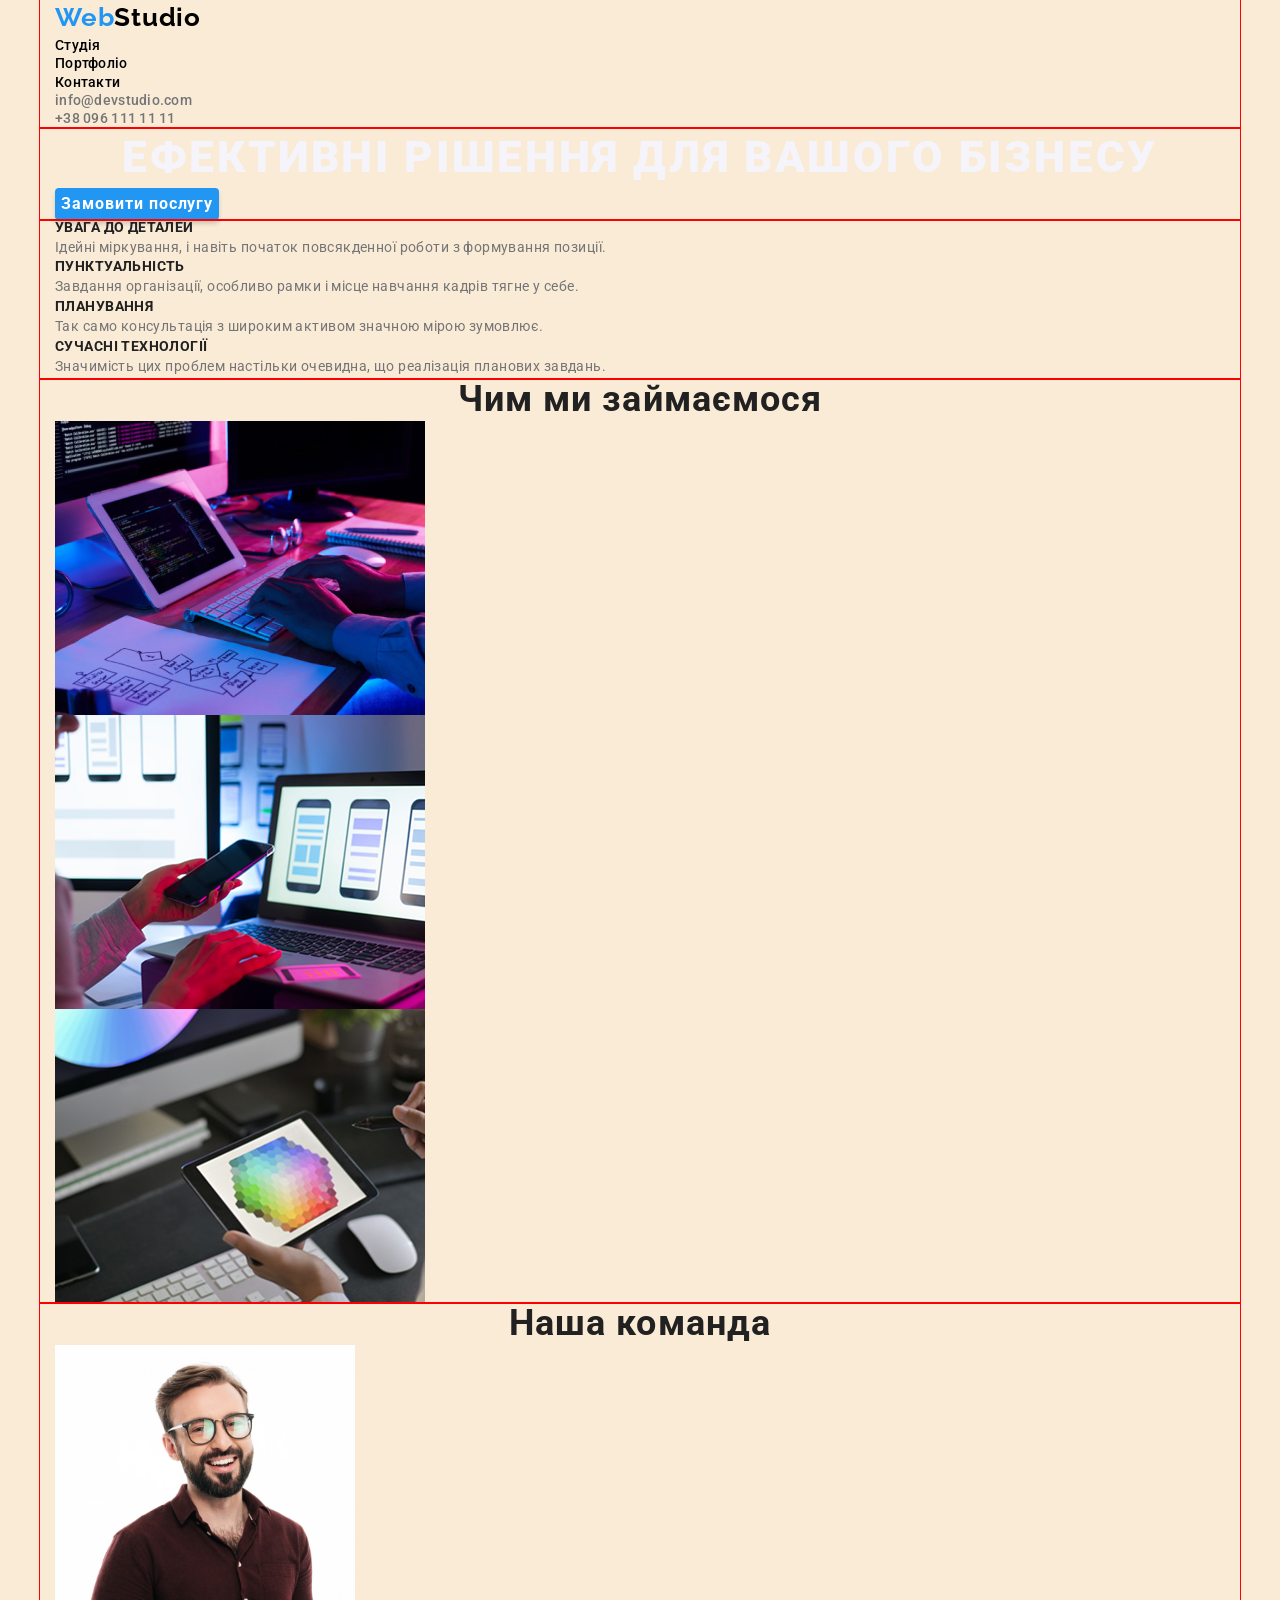
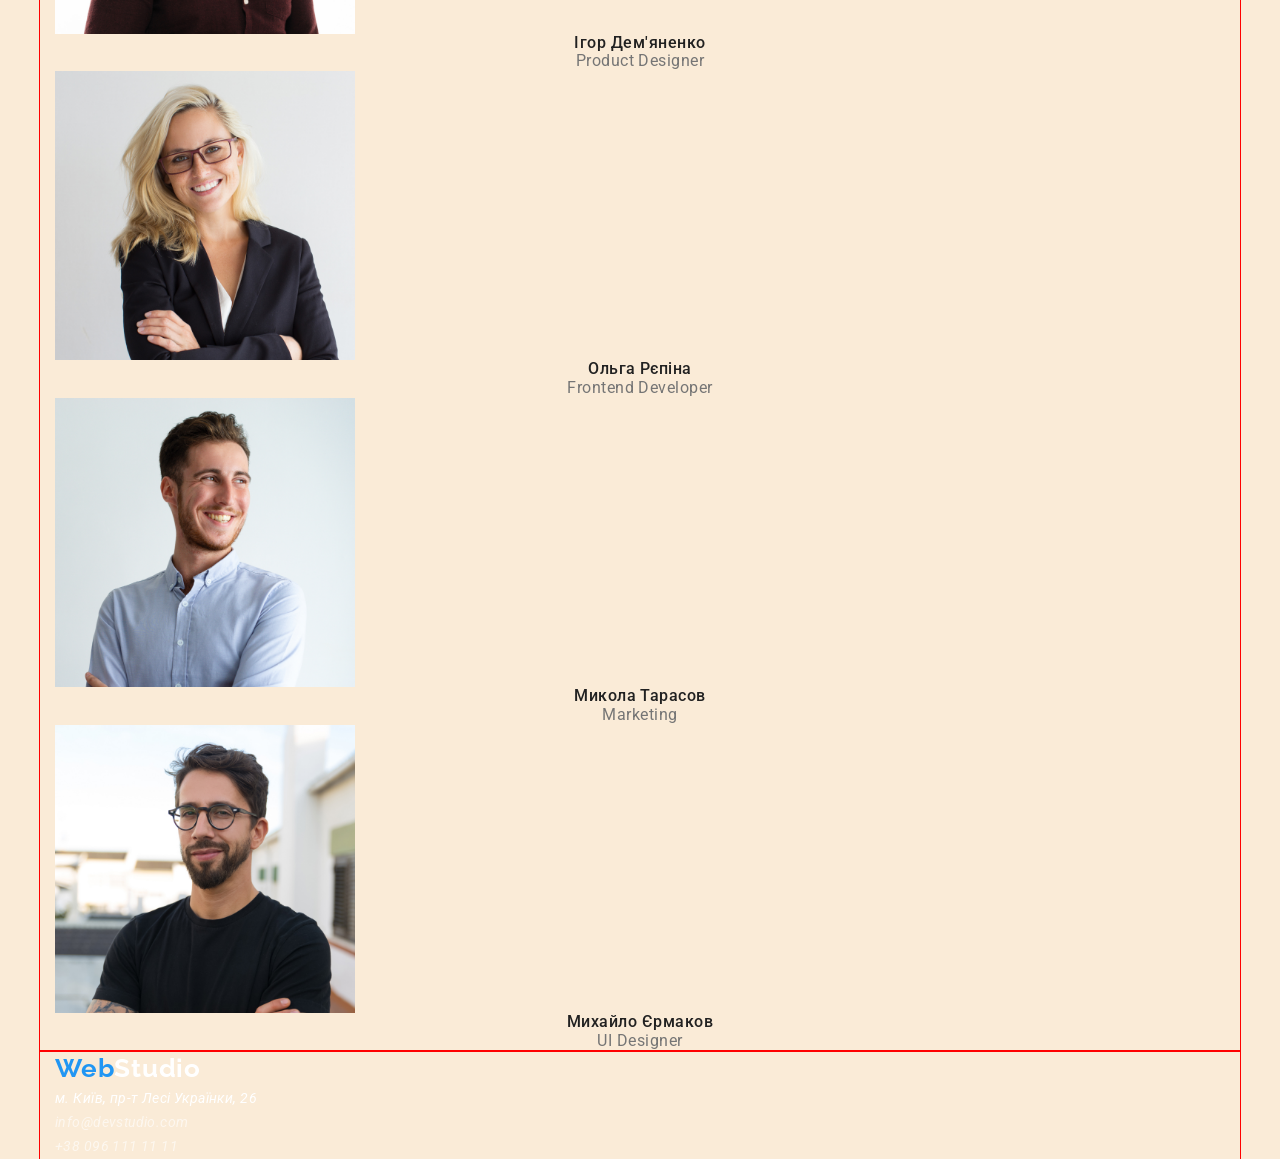
<file: index.html>
<!DOCTYPE html>
<html lang="en">
<head>
    <meta charset="UTF-8">
    <meta name="viewport" content="width=device-width, initial-scale=1.0">
    <title>WebStudio</title>
    <link rel="stylesheet" href="https://cdnjs.cloudflare.com/ajax/libs/modern-normalize/3.0.1/modern-normalize.min.css" integrity="sha512-q6WgHqiHlKyOqslT/lgBgodhd03Wp4BEqKeW6nNtlOY4quzyG3VoQKFrieaCeSnuVseNKRGpGeDU3qPmabCANg==" crossorigin="anonymous" referrerpolicy="no-referrer" />
     <link rel="preconnect" href="https://fonts.googleapis.com">
<link rel="preconnect" href="https://fonts.gstatic.com" crossorigin>
<link href="https://fonts.googleapis.com/css2?family=Kaushan+Script&family=Montserrat:ital,wght@0,100..900;1,100..900&family=Raleway:ital,wght@0,100..900;1,100..900&family=Roboto:ital,wght@0,100..900;1,100..900&display=swap" rel="stylesheet">
<link rel="stylesheet" href="./css/reset.css">
<link rel="stylesheet" href="./css/style.css">
</head>
<body>
    <header class="header">
        <div class="container">
        <a class="header-logo" href="../index.html"><span class="header-text">Web</span>Studio</a>
       <nav class="nav-header"><ul class="header-list">
<li class="header-item"><a class="header-studio" href="../index.html">Студія</a></li>
<li class="header-item"><a class="header-portfolio" href="./pages/portfolio.html">Портфоліо</a></li>
<li class="header-item"><a class="header-contact" href="#">Контакти</a></li> </ul></nav>
<ul class="header-list">
<li class="header-item"><a class="header-email" href="mailto:info@devstudio.com">info@devstudio.com</a></li>
<li class="header-item"><a class="header-tel" href="tel:+380961111111">+38 096 111 11 11</a></li>
</ul>
</div>
    </header>
    <main class="main">
       <!-- секція герой--> 
<section class="hero">
    <div class="container">
<h1 class="hero-title">Ефективні рішення для вашого бізнесу</h1>
<button class="hero-button" type="button">Замовити послугу</button>
</div>
</section>
<!-- ceкція переваги -->
<section class="advantages">
    <div class="container">
    <ul class="advantages-list">
    <li class="advantages-item"><h3 class="advantages-subtitle">УВАГА ДО ДЕТАЛЕЙ</h3>
    <p class="advantages-paragraf">Ідейні міркування, і навіть початок повсякденної роботи з формування позиції.</p>
</li><li class="advantages-item"><h3 class="advantages-subtitle">ПУНКТУАЛЬНІСТЬ</h3>
    <p class="advantages-paragraf">Завдання організації, особливо рамки і місце навчання кадрів тягне у себе.</p>
</li><li class="advantages-item"><h3 class="advantages-subtitle">ПЛАНУВАННЯ</h3>
    <p class="advantages-paragraf">Так само консультація з широким активом значною мірою зумовлює.</p>
</li><li class="advantages-item"><h3 class="advantages-subtitle">СУЧАСНІ ТЕХНОЛОГІЇ</h3>
<p class="advantages-paragraf">Значимість цих проблем настільки очевидна, що реалізація планових завдань.</p>
</li></ul>
</div>
</section>
<!-- чим ми займаємося -->
<section class="employment">
    <div class="container">
<h2 class="subtitle-employment">Чим ми займаємося</h2>
<ul class="employment-list"> <li class="employment-item"><img class="employment-img" src="./img/box1.jpg" alt="computer"></li>
<li class="employment-item"><img class="employment-img"  src="./img/img.png" alt="laptop"></li>
<li class="employment-item"><img class="employment-img"  src="./img/box3.png" alt="tablet"></li></ul>
</div>
</section>
<!-- наша команда -->
<section class="command">
    <div class="container">
<h2 class="command-subtitle">Наша команда</h2>
<ul class="command-list">
    <li class="command-item"><img class="command-img" width="300" src="./img/img.jpg" alt="Igor">
        <h3 class="command-name">Ігор Дем'яненко</h3>
        <p class="command-paragraf">Product Designer</p>
    </li>
    <li class="command-item">
        <img class="command-img" width="300" src="./img/img(1).jpg" alt="Olga">
        <h3 class="command-name">Ольга Рєпіна</h3>
        <p class="command-paragraf">Frontend Developer</p>
        
    </li>
    <li class="command-item"><img class="command-img" width="300" src="./img/img(2).jpg" alt="Mykola">
        <h3 class="command-name">Микола Тарасов</h3>
        <p class="command-paragraf">Marketing</p>
        </li>
        <li class="command-item"><img class="command-img" width="300" src="./img/img(3).jpg" alt="Mykhailo">
            <h3 class="command-name">Михайло Єрмаков</h3>
            <p class="command-paragraf">UI Designer</p></li>

</ul>
</div>
</section>
    </main>
    <footer class="footer">
       <div class="container">
        <a class="footer-logo" href="../index.html"><span class="header-text">Web</span>Studio</a>
<address class="adress">
<a class="footer-address" target="_blank" href="https://www.google.com/maps/place/%D0%B1%D1%83%D0%BB%D1%8C%D0%B2%D0%B0%D1%80+%D0%9B%D0%B5%D1%81%D1%96+%D0%A3%D0%BA%D1%80%D0%B0%D1%97%D0%BD%D0%BA%D0%B8,+26,+%D0%9A%D0%B8%D1%97%D0%B2,+02000/@50.4265807,30.5383858,17z/data=!3m1!4b1!4m6!3m5!1s0x40d4cf0e033ecbe9:0x57a4dffefec77da0!8m2!3d50.4265807!4d30.5383858!16s%2Fg%2F1tctq5jv?entry=ttu&g_ep=EgoyMDI1MDIwNS4xIKXMDSoASAFQAw%3D%3D">м. Київ, пр-т Лесі Українки, 26</a>
<ul class="footer-contacts">
<li><a class="footer-email" href="mailto:info@devstudio.com">info@devstudio.com</a></li>
<li><a class="footer-tel" href="tel:+380961111111">+38 096 111 11 11</a></li>
</ul></address>
</div>
</footer>
</body>
</html>
</file>
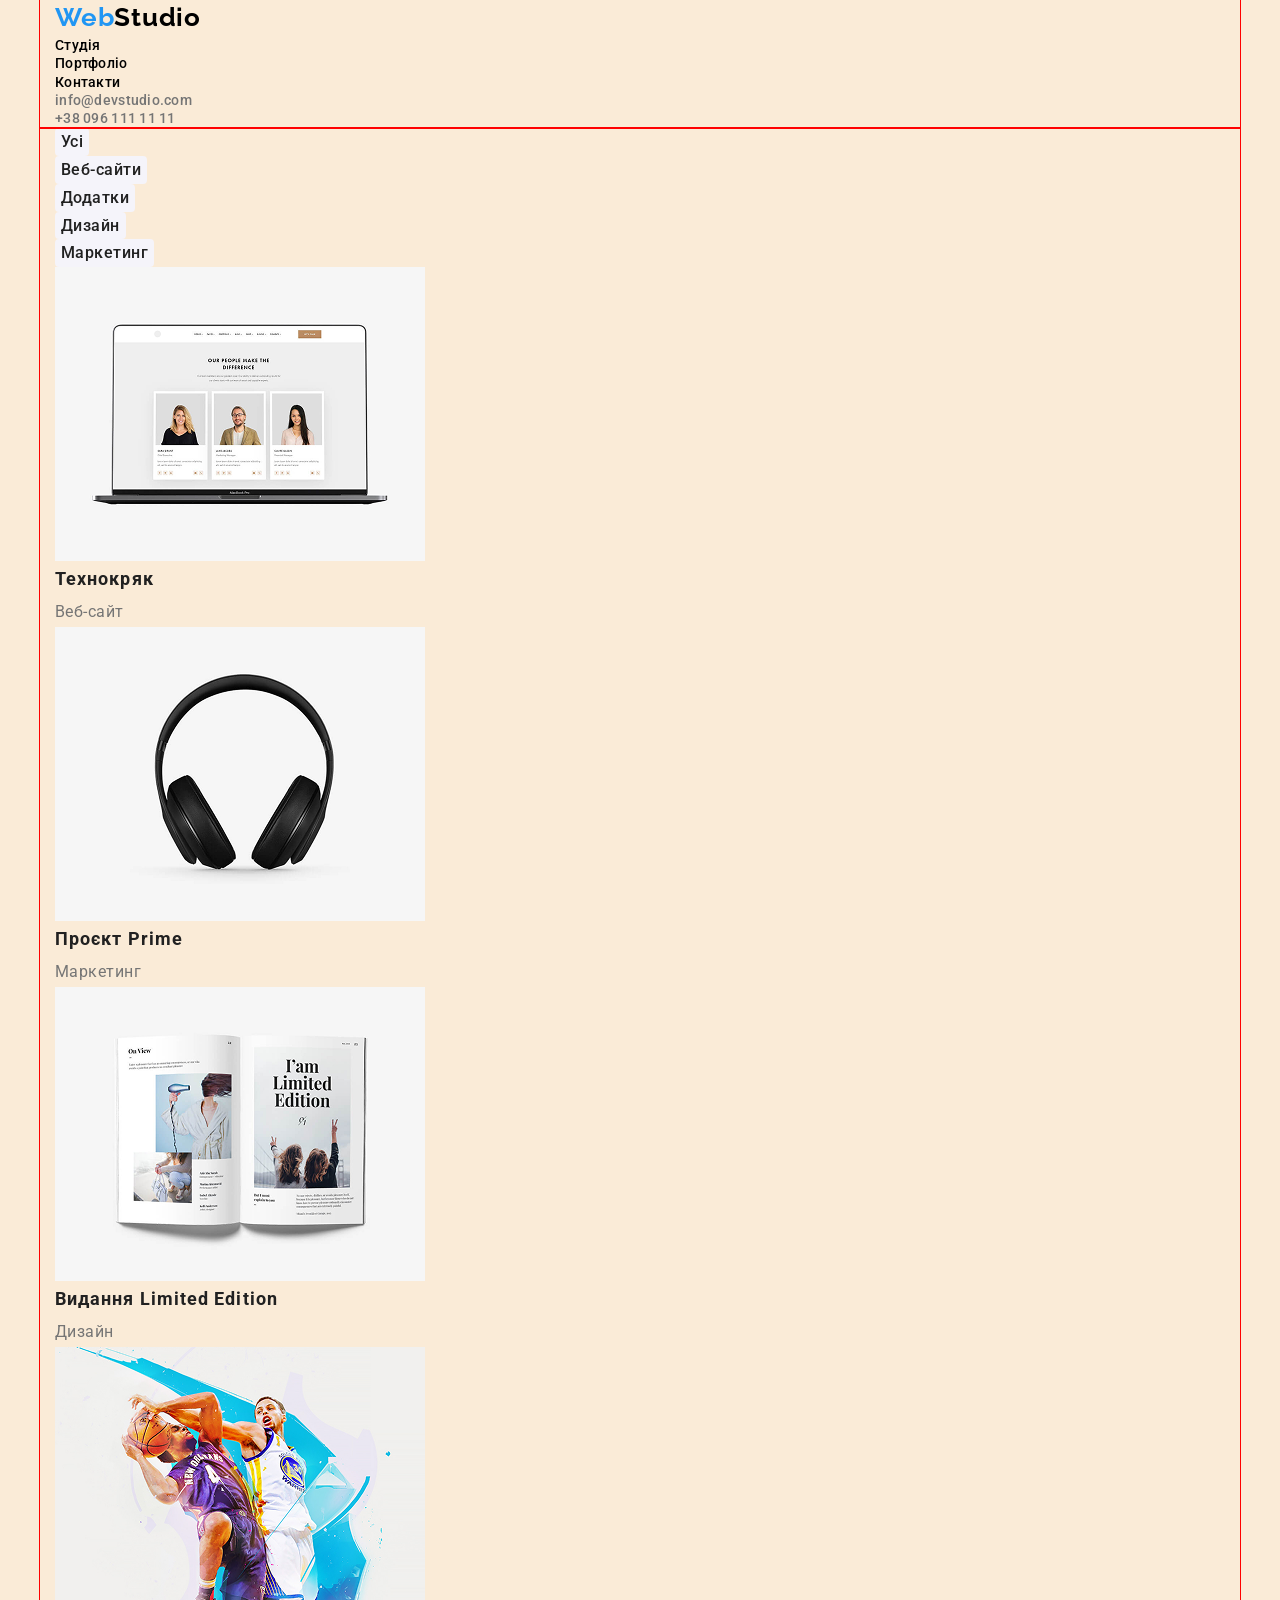
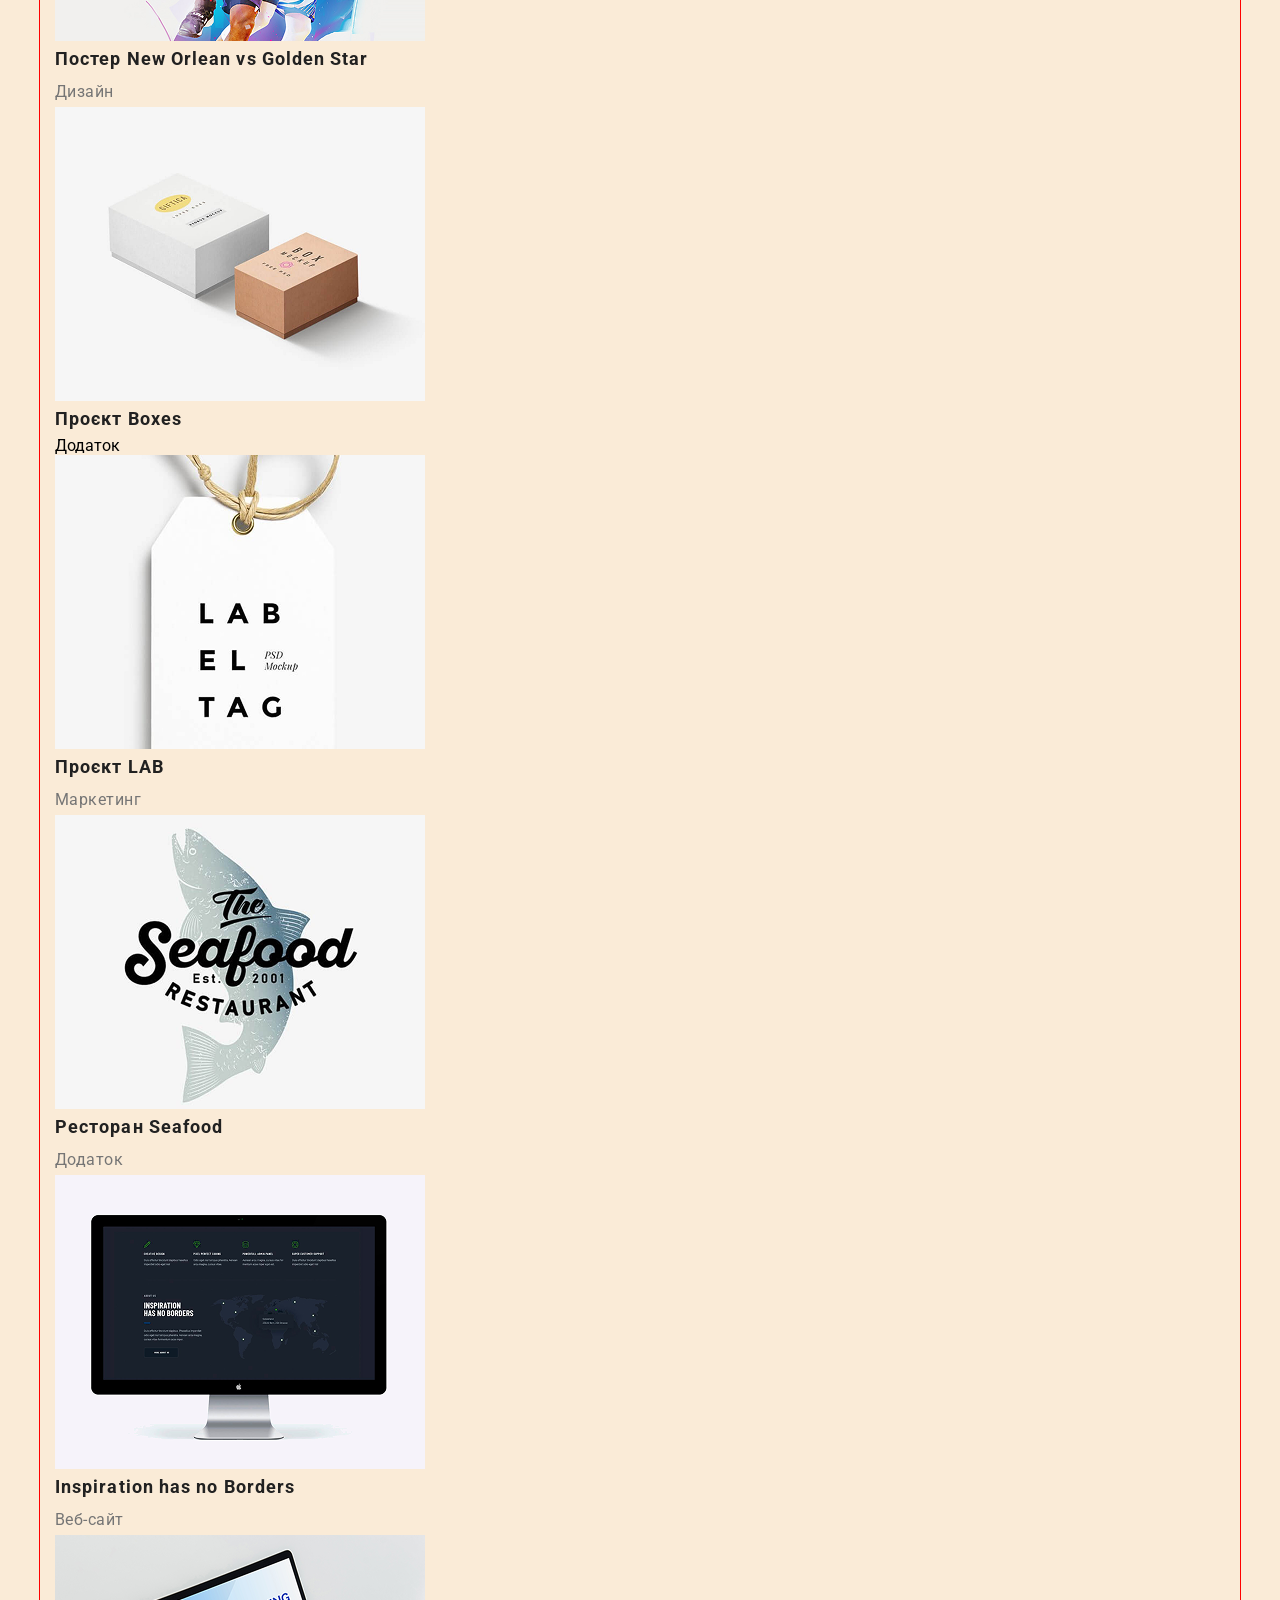
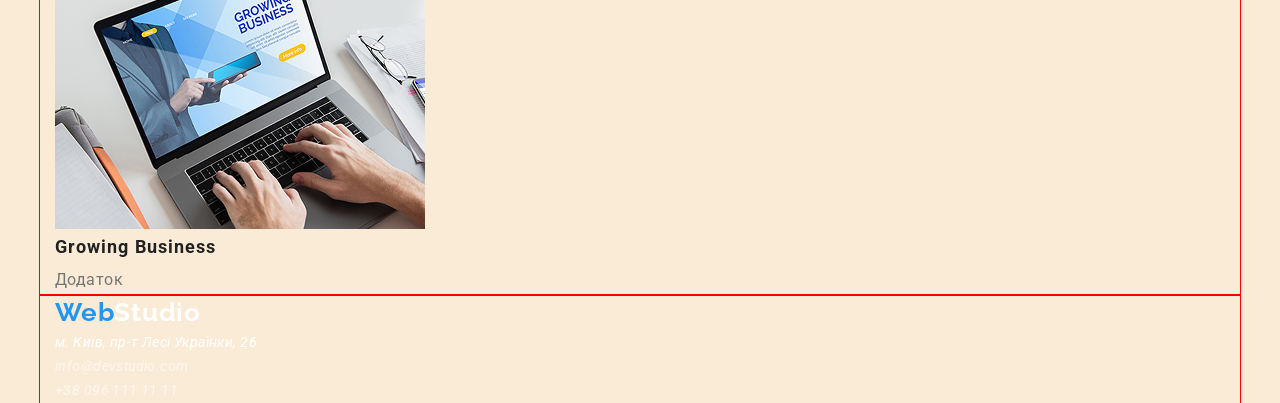
<file: pages/portfolio.html>
<!DOCTYPE html>
<html lang="en">
<head>
    <meta charset="UTF-8">
    <meta name="viewport" content="width=device-width, initial-scale=1.0">
    <title>Портфоліо</title>
    <link rel="stylesheet" href="https://cdnjs.cloudflare.com/ajax/libs/modern-normalize/3.0.1/modern-normalize.min.css" integrity="sha512-q6WgHqiHlKyOqslT/lgBgodhd03Wp4BEqKeW6nNtlOY4quzyG3VoQKFrieaCeSnuVseNKRGpGeDU3qPmabCANg==" crossorigin="anonymous" referrerpolicy="no-referrer" />
    <link rel="preconnect" href="https://fonts.googleapis.com">
<link rel="preconnect" href="https://fonts.gstatic.com" crossorigin>
<link href="https://fonts.googleapis.com/css2?family=Kaushan+Script&family=Montserrat:ital,wght@0,100..900;1,100..900&family=Raleway:ital,wght@0,100..900;1,100..900&family=Roboto:ital,wght@0,100..900;1,100..900&display=swap" rel="stylesheet">    
<link rel="stylesheet" href="../css/reset.css">
<link rel="stylesheet" href="../css/style.css"> 
</head>
<body>
    <header class="header">
        <div class="container">
        <a class="header-logo" href="../index.html"><span class="header-text">Web</span>Studio</a>
       <nav class="nav-header"><ul class="header-list">
<li class="header-item"><a class="header-studio" href="../index.html">Студія</a></li>
<li class="header-item"><a class="header-portfolio" href="./pages/portfolio.html">Портфоліо</a></li>
<li class="header-item"><a class="header-contact" href="#">Контакти</a></li> </ul></nav>
<ul class="header-list">
<li class="header-item"><a class="header-email" href="mailto:info@devstudio.com">info@devstudio.com</a></li>
<li class="header-item"><a class="header-tel" href="tel:+380961111111">+38 096 111 11 11</a></li>
</ul>
</div>
    </header>
    <main class="main-portfolio">
<section class="portfolio">
    <div class="container">
        <ul class="portfolio-list">
           <li class="portfolio-item-button"><button class="portfolio-button" type="button">Усі</button></li>
           <li class="portfolio-item-button"><button class="portfolio-button" type="button">Веб-сайти</button></li>
           <li class="portfolio-item-button"><button class="portfolio-button" type="button">Додатки</button></li>
           <li class="portfolio-item-button"><button class="portfolio-button" type="button">Дизайн</button></li>
           <li class="portfolio-item-button"><button class="portfolio-button" type="button">Маркетинг</button></li>
        </ul>
    <ul class="portfolio-list-projects">
        <li class="portfolio-item">
         <img class="portfolio-img" src="../img/img(portfolio).png" alt="Технокряк">   
         <h2 class="portfolio-name">Технокряк</h2>
         <p class="portfolio-paragraf">Веб-сайт</p>
        </li>
        <li class="portfolio-item">
            <img class="portfolio-img" src="../img/img(3).png" alt="Проєкт Prime">   
            <h2 class="portfolio-name">Проєкт Prime</h2>
            <p class="portfolio-paragraf">Маркетинг</p>
           </li>
           <li class="portfolio-item">
            <img class="portfolio-img" src="../img/img(4).png" alt="Видання Limited Edition">   
            <h2 class="portfolio-name">Видання Limited Edition</h2>
            <p class="portfolio-paragraf">Дизайн</p>
           </li>
           <li class="portfolio-item">
            <img class="img-portfolio" src="../img/img(5).png" alt="Постер New Orlean vs Golden Star">   
            <h2 class="portfolio-name">Постер New Orlean vs Golden Star</h2>
            <p class="portfolio-paragraf">Дизайн</p>
           </li>
           <li class="portfolio-item">
            <img class="portfolio-img" src="../img/img(6).png" alt="Проєкт Boxes">   
            <h2 class="portfolio-name">Проєкт Boxes</h2>
            <p class="paragraf-portfolio">Додаток</p>
           </li>
           <li class="portfolio-item">
            <img class="portfolio-img" src="../img/img(7).png" alt="Проєкт LAB">   
            <h2 class="portfolio-name">Проєкт LAB</h2>
            <p class="portfolio-paragraf">Маркетинг</p>
           </li>
           <li class="portfolio-item">
            <img class="portfolio-img" src="../img/img(8).png" alt="Ресторан Seafood">   
            <h2 class="portfolio-name">Ресторан Seafood</h2>
            <p class="portfolio-paragraf">Додаток</p>
           </li>
           <li class="portfolio-item">
            <img class="portfolio-img" src="../img/img(9).png" alt="Inspiration has no Borders">   
            <h2 class="portfolio-name">Inspiration has no Borders</h2>
            <p class="portfolio-paragraf">Веб-сайт</p>
           <li class="portfolio-item">
            <img class="portfolio-img" src="../img/img(10).png" alt="Growing Business">   
            <h2 class="portfolio-name">Growing Business</h2>
            <p class="portfolio-paragraf">Додаток</p>
           </li>
    </ul>
</div>
</section>
    </main>
    <footer class="footer">
      <div class="container">
        <a class="footer-logo" href="../index.html"><span class="header-text">Web</span>Studio</a>
<address class="adress">
<a class="footer-address" target="_blank" href="https://www.google.com/maps/place/%D0%B1%D1%83%D0%BB%D1%8C%D0%B2%D0%B0%D1%80+%D0%9B%D0%B5%D1%81%D1%96+%D0%A3%D0%BA%D1%80%D0%B0%D1%97%D0%BD%D0%BA%D0%B8,+26,+%D0%9A%D0%B8%D1%97%D0%B2,+02000/@50.4265807,30.5383858,17z/data=!3m1!4b1!4m6!3m5!1s0x40d4cf0e033ecbe9:0x57a4dffefec77da0!8m2!3d50.4265807!4d30.5383858!16s%2Fg%2F1tctq5jv?entry=ttu&g_ep=EgoyMDI1MDIwNS4xIKXMDSoASAFQAw%3D%3D">м. Київ, пр-т Лесі Українки, 26</a>
<ul class="footer-contacts">
<li><a class="footer-email" href="mailto:info@devstudio.com">info@devstudio.com</a></li>
<li><a class="footer-tel" href="tel:+380961111111">+38 096 111 11 11</a></li>
</ul></address>
</div> 
</footer>
</body>
</html>
</file>
<file: css/style.css>
:root{
    --main-color: #FFF; 
    --main-color2:#F5F4FA; 
    --logo-color: #000;
    --logo-color2:#2196F3;
    --background-color:#2F303A;
    --text-color:#212121;
--paragraf-color:#757575;
--footertext-color:rgba(255, 255, 255, 0.6);

}
body{
    font-family: Roboto;
    background-color: antiquewhite;
}
.container{
    width: 1200px;
    margin: 0 auto;
    outline: 1px solid red;
padding-left: 15px; 
padding-right: 15px;

}
.header-logo{
    color: var(--logo-color);
    font-family: Raleway;
    font-size: 26px;
    font-weight: 700;
    line-height: 1.38;
    letter-spacing: 0.78px;
}
.header-studio{
color: var(--logo-color);
font-size: 14px;
font-weight: 500;
line-height: 1.14;
letter-spacing: 0.28px;
}
.header-portfolio{
color:var(--logo-color);
font-size: 14px;
font-weight: 500;
line-height: 1.14;
letter-spacing: 0.28px;
}
.header-contact{
color:var(--logo-color);
font-size: 14px;
font-weight: 500;
line-height: 1.14;
letter-spacing: 0.28px;
}
.header-email{
color:var(--paragraf-color);
font-size: 14px;
font-weight: 500;
line-height: 1.14;
letter-spacing: 0.28px;
}
.header-tel{
color:var(--paragraf-color);
font-size: 14px;
font-weight: 500;
line-height: 1.14;
letter-spacing: 0.28px;
}
.hero-title{
    color:var(--main-color2);
    text-align: center;
    font-size: 44px;
    font-weight: 900;
    line-height: 1.36; /* 136.364% */
    letter-spacing: 2.64px;
    text-transform: uppercase;
}
.advantages-subtitle{
color:var(--text-color);
font-size: 14px;
font-weight: 700;
line-height: 1.14;
letter-spacing: 0.42px;
text-transform: uppercase;
}
.advantages-paragraf{
color:var(--paragraf-color);
font-size: 14px;
font-weight: 400;
line-height: 1.71; /* 171.429% */
letter-spacing: 0.42px;
}
.subtitle-employment{
    color:var(--text-color);
    text-align: center;
    font-size: 36px;
    font-weight: 700;
    line-height: 1.16;
    letter-spacing: 1.08px; 
}
.command-subtitle{
color:var(--text-color);
text-align: center;
font-size: 36px;
font-weight: 700;
line-height: 1.16;
letter-spacing: 1.08px;
}
.command-name{
color: var(--text-color);
text-align: center;
font-size: 16px;
line-height: 1.18;
font-weight: 500;
letter-spacing: 0.48px;
}
.command-paragraf{
color:var(--paragraf-color);
text-align: center;
font-size: 16px;
font-weight: 400;
line-height: 1.18;
letter-spacing: 0.48px;
}
.footer-logo{
color:var(--main-color);
font-family: Raleway;
font-size: 26px;
font-weight: 700;
line-height: 1.38;
letter-spacing: 0.78px;
}
.footer-address{
color:var(--main-color);
font-size: 14px;
font-weight: 400;
line-height: 1.71; /* 171.429% */
letter-spacing: 0.42px;
}
.footer-email{
color:var(--footertext-color);
font-size: 14px;
font-weight: 400;
line-height: 1.71; /* 171.429% */
letter-spacing: 0.42px;
}
.footer-tel{
color:var(--footertext-color);
font-size: 14px;
font-weight: 400;
line-height: 1.71; /* 171.429% */
letter-spacing: 0.42px;
}
.portfolio-name{
color: var(--text-color);
font-size: 18px;
font-style: normal;
font-weight: 700;
line-height: 2; /* 200% */
letter-spacing: 1.08px;
}
.portfolio-paragraf{
color:var(--paragraf-color);
font-size: 16px;
font-weight: 400;
line-height: 1.87; /* 187.5% */
letter-spacing: 0.48px;
}
.header-text{
    color:var(--logo-color2);
    font-family: Raleway;
    font-size: 26px;
    font-weight: 700;
    line-height: 1.38;
    letter-spacing: 0.78px;
}
.header-studio:hover,
.header-studio:focus{
color: var(--logo-color2);
}
.header-portfolio:hover,
.header-portfolio:focus{
color: var(--logo-color2);
}
.header-contact:hover,
.header-contact-:focus{
color: var(--logo-color2);
}
.header-email:hover,
.header-email:focus{
color: var(--logo-color2);
}
.header-tel:hover,
.header-tel:focus{
color: var(--logo-color2);
}
.hero-button{
border-radius: 4px;
background:var(--logo-color2);
box-shadow: 0px 4px 4px 0px rgba(0, 0, 0, 0.15);
color: var(--main-color);
text-align: center;
font-size: 16px;
font-weight: 700;
line-height: 1.87; /* 187.5% */
letter-spacing: 0.96px;
}
.portfolio-button{
    border-radius: 4px;
    background:var(--main-color2);
    color:var(--text-color);
    text-align: center;
    font-size: 16px;
    font-weight: 500;
    line-height: 1.62; /* 162.5% */
    letter-spacing: 0.48px; 
}
.portfolio-button:hover,
.portfolio-button:focus{
border-radius: 4px;
background:var(--logo-color2);
/* shadow-middle */
box-shadow: 0px 3px 1px 0px rgba(0, 0, 0, 0.10), 0px 1px 2px 0px rgba(0, 0, 0, 0.08), 0px 2px 2px 0px rgba(0, 0, 0, 0.12);
color:var(--main-color);
text-align: center;
font-size: 16px;
font-weight: 500;
line-height: 1.62; /* 162.5% */
letter-spacing: 0.48px;
}
</file>
